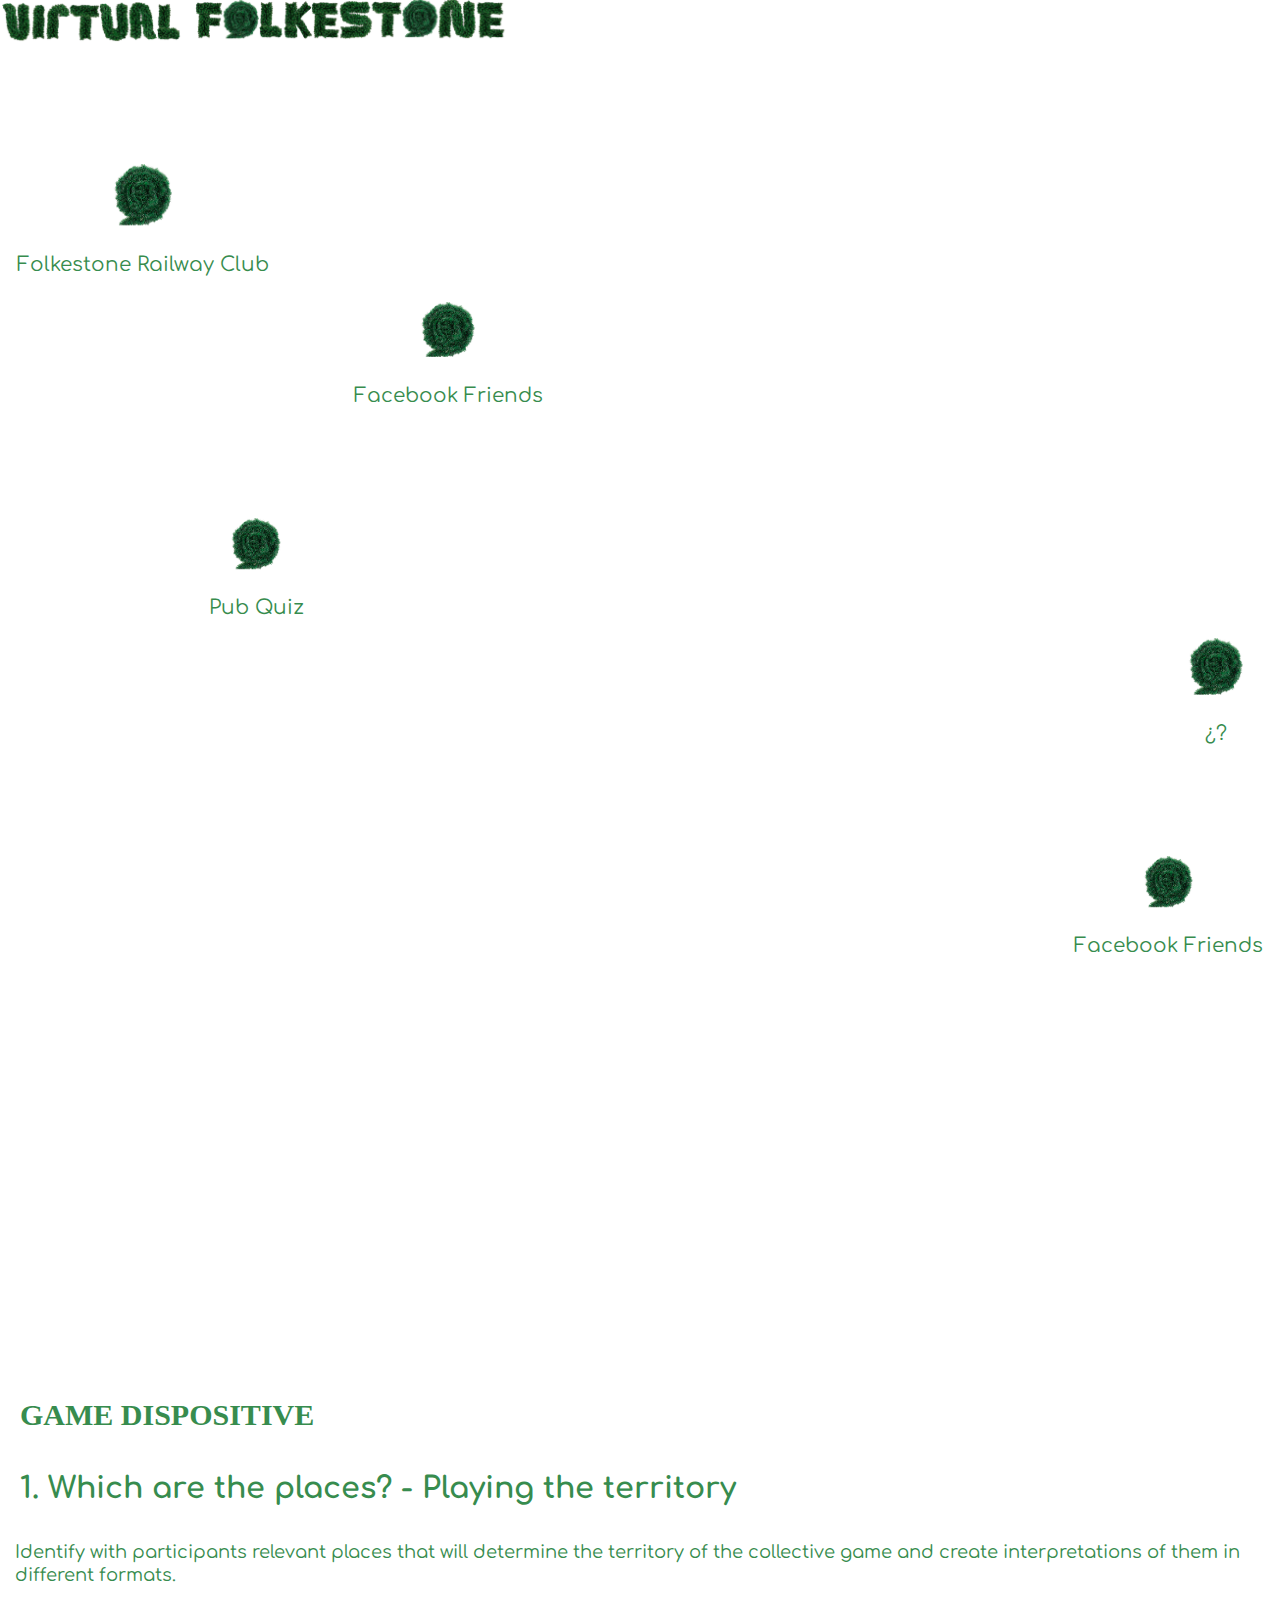
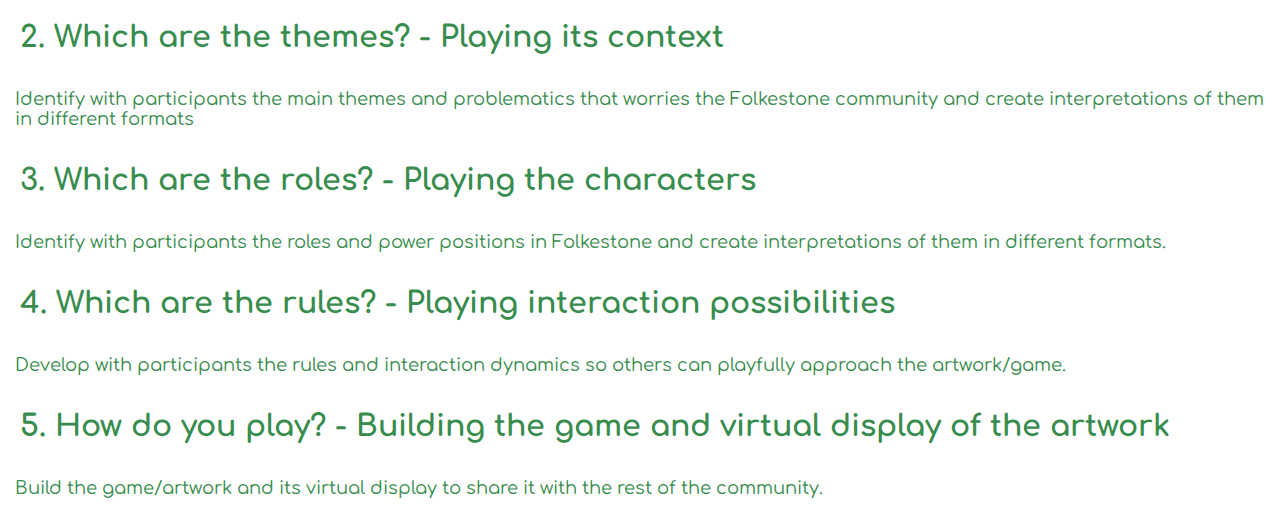
<file: index.html>
<!DOCTYPE html> 
<html lan="es" xml:lang="es">

<!-- Cabecera web -->

<head>
<meta http-equiv="Content-Type" content="text/html; charset=utf-8"/>


<img src=images/title1.png style="max-width:40%;width:auto;height:auto;">

<!-- CSS -->
<link rel="stylesheet" type="text/css" href="style.css"/>

<!-- JQUERY -->
<script src="http://ajax.googleapis.com/ajax/libs/jquery/3.3.1/jquery.min.js"></script>
<script src='script.js' type="text/javascript"></script>
	
</head>

<!-- Cuerpo -->

<!-- FONT -->

<link rel="preconnect" href="https://fonts.gstatic.com">
<link href="https://fonts.googleapis.com/css2?family=Comfortaa:wght@300;400;500;700&family=Syncopate:wght@400;700&display=swap" rel="stylesheet">

<body color:#378c4e;"></body>
<body leftmargin=”10px” topmargin=”10px” rightmargin=”10px” bottommargin=”10px”></body>

<!-- Mapa Virtual / Botones -->

<!-- Railway Club -->
<table align="left"> 
<tr align="center"> 
<br></br>
<br></br>
<br></br>
<td align="center"> 
<!-- ?? -->
 <a href="https://hubs.mozilla.com/QseHZFq/folkestone-railway-club" target="_self">
<img src=images/dot.png style="max-width:28%;width:auto;height:auto;align:center"></a>
</td>
</tr>
<tr> 
<td> 
<p align="center">Folkestone Railway Club </p>
</td>
</tr>

</table>


<br></br>
<!-- Otros 1 -->
<table specify width="70%"> 
<tr align="center"> 
<br></br>
<br></br>
<td align="center"> 
<!-- Facebook Friends -->
 <a href="pages/page2.html" target="_self">
<img src=images/dot.png style="max-width:8%;width:auto;height:auto;align:center"></a>
</td>
</tr> 
<tr> 
<td> 
<p align="center">Facebook Friends </p>
</td> 
</tr>
</table>

<!-- Pub Quiz -->
<table specify width="40%"> 
<tr align="center"> 
<br></br>
<br></br>
<td align="center"> 
<!-- ?? -->
 <a href="pages/page3.html" target="_self">
<img src=images/dot.png style="max-width:13%;width:auto;height:auto;align:center"></a>
</td>
</tr> 
<tr> 
<td> 
<p align="center">Pub Quiz </p>
</td> 
</tr>
</table>

<!-- Otros 2 -->
<table specify width="190%"> 
<tr align="center"> 
<td align="center"> 
<!-- ?? -->
 <a href="pages/page4.html" target="_self">
<img src=images/dot.png style="max-width:3%;width:auto;height:auto;align:center"></a>
</td>
</tr> 
<tr> 
<td> 
<p align="center">¿? </p>
</td> 
</tr>
</table>

<!-- Facebook Friends -->
<table align="right"> 
<tr align="center"> 
<br></br>
<br></br>
<td align="center"> 
<!-- ?? -->
 <a href="pages/page1.html" target="_self">
<img src=images/dot.png style="max-width:30%;width:auto;height:auto;align:center"></a>
</td>
</tr> 
<tr> 
<td> 
<p align="center">Facebook Friends </p>
</td> 
</tr>
</table>

<!-- Ron Quiz Test -->

<div style="padding:40.94% 0 0 0;position:relative;"><iframe src="https://player.vimeo.com/video/542398903?autoplay=1&color=ffffff&title=0&byline=0&portrait=0" style="position:absolute;top:0;left:0;width:80%;height:80%;" frameborder="0" loop="0" allow="autoplay; fullscreen" allowfullscreen></iframe></div>

<H1>GAME DISPOSITIVE</H1> 
<H3>1. Which are the places? - Playing the territory</H3> 
<p><font size="4"</font>Identify with participants relevant places that will determine the territory of the collective game and create interpretations of them in different formats.</p> 
<H3>2. Which are the themes? - Playing its context</H3> 
<p><font size="4"</font>Identify with participants the main themes and problematics that worries the Folkestone community and create interpretations of them in different formats </p> 
<H3>3. Which are the roles? - Playing the characters</H3> 
<p><font size="4"</font>Identify with participants the roles and power positions in Folkestone and create interpretations of them in different formats.</p> 
<H3>4. Which are the rules? - Playing interaction possibilities</H3> 
<p><font size="4"</font>Develop with participants the rules and interaction dynamics so others can playfully approach the artwork/game.</p> 
<H3>5. How do you play? - Building the game and virtual display of the artwork</H3> 
<p><font size="4"</font>Build the game/artwork and its virtual display to share it with the rest of the community.</p> 


</body>
</html>
</file>
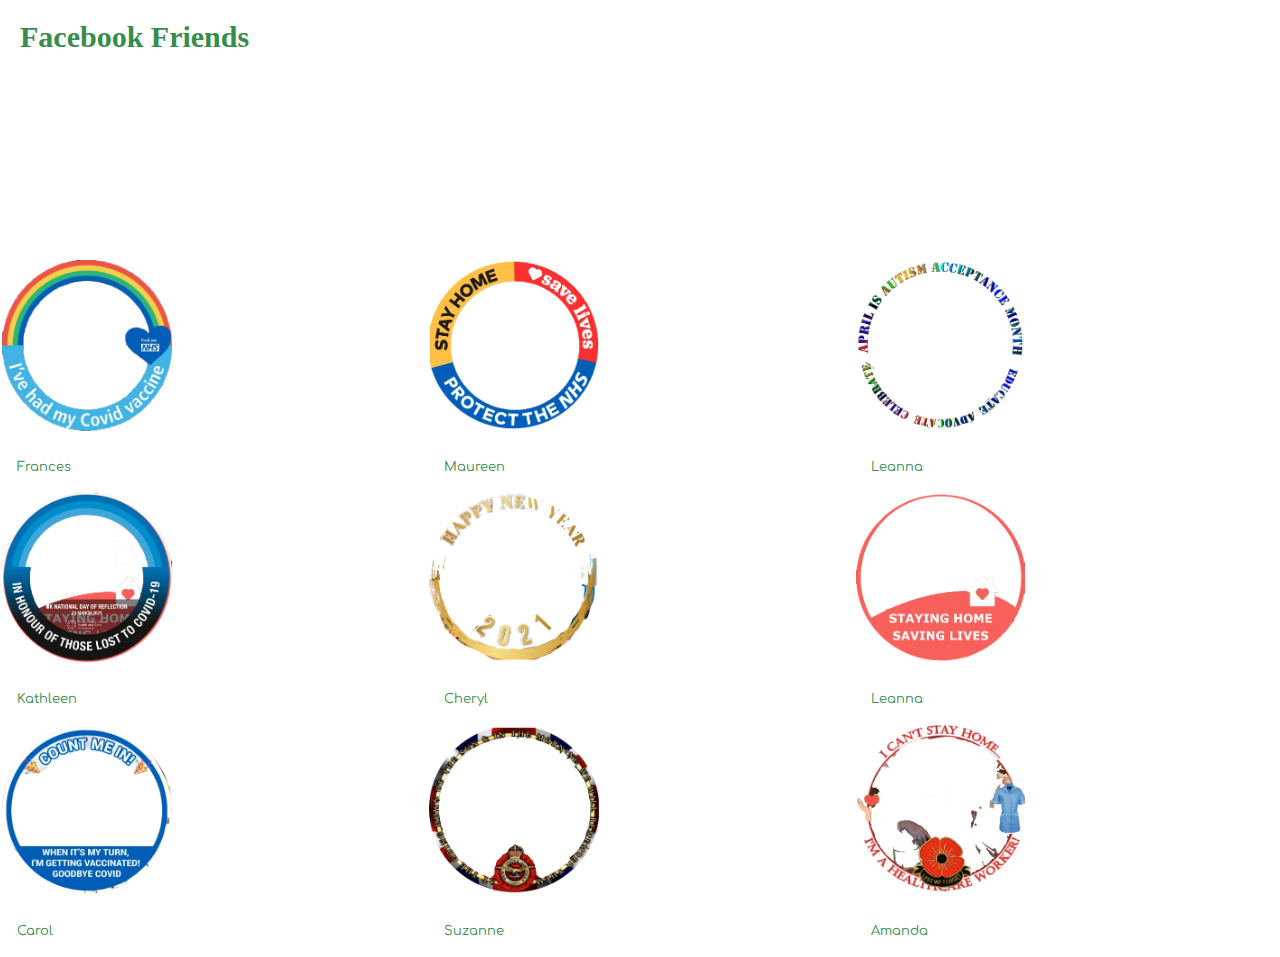
<file: pages/page1.html>
<!DOCTYPE html> 
<html lan="es" xml:lang="es">

<!-- Cabecera web -->

<head>
<meta http-equiv="Content-Type" content="text/html; charset=utf-8"/>


<title> facebook friends </title>

<!-- CSS -->
<link rel="stylesheet" type="text/css" href="../style.css"/>

</head>

<!-- Cuerpo -->

<!-- FONT -->

<link rel="preconnect" href="https://fonts.gstatic.com">
<link href="https://fonts.googleapis.com/css2?family=Comfortaa:wght@300;400;500;700&family=Syncopate:wght@400;700&display=swap" rel="stylesheet">

<body color:#378c4e;"></body>
<body leftmargin=”10px” topmargin=”10px” rightmargin=”10px” bottommargin=”10px”></body>

<!-- FILA INICIO -->

<h1 align="left">  Facebook Friends </h1>
                 
<!-- CORONAS -->

<!-- FILA 1 -->

<table> 
<tr> 
<td> 
<img src=../images/1.png style="max-width:40%;width:auto;height:auto;">
</td>

<td> 
<img src=../images/2.png style="max-width:40%;width:auto;height:auto;">
</td>


<td> 
<img src=../images/3.png style="max-width:40%;width:auto;height:auto;">
</td>

<tr> 
<td> 
<p> <font size="2"</font> Frances </p>
</td>

<td> 
<p> <font size="2"</font> Maureen </p>
</td>

<td> 
<p> <font size="2"</font> Leanna</p>
</td>

<br></br>
<br></br>
<!-- FILA 2 -->
<tr> 
<td> 
<img src=../images/4.png style="max-width:40%;width:auto;height:auto;">
</td>
<td> 
<img src=../images/5.png style="max-width:40%;width:auto;height:auto;">
</td>
<td> 
<img src=../images/6.png style="max-width:40%;width:auto;height:auto;">
</td>

<tr>
<td> 
<p> <font size="2"</font> Kathleen</p>
</td>
<td> 
<p> <font size="2"</font> Cheryl</p>
</td>
<td> 
<p> <font size="2"</font> Leanna </p>
</td>
<br></br>
<br></br>
<!-- FILA 3 -->
<tr>
<td> 
<img src=../images/7.png style="max-width:40%;width:auto;height:auto;">
</td>
<td> 
<img src=../images/8.png style="max-width:40%;width:auto;height:auto;">
</td>
<td> 
<img src=../images/9.png style="max-width:40%;width:auto;height:auto;">
</td>

<tr>
<td>
<p> <font size="2"</font> Carol </p>
</td>

<td>
<p> <font size="2"</font> Suzanne </p>
</td>

<td>
<p> <font size="2"</font> Amanda </p>
</td>
</tr>

</table>

</body>
</html>
</file>
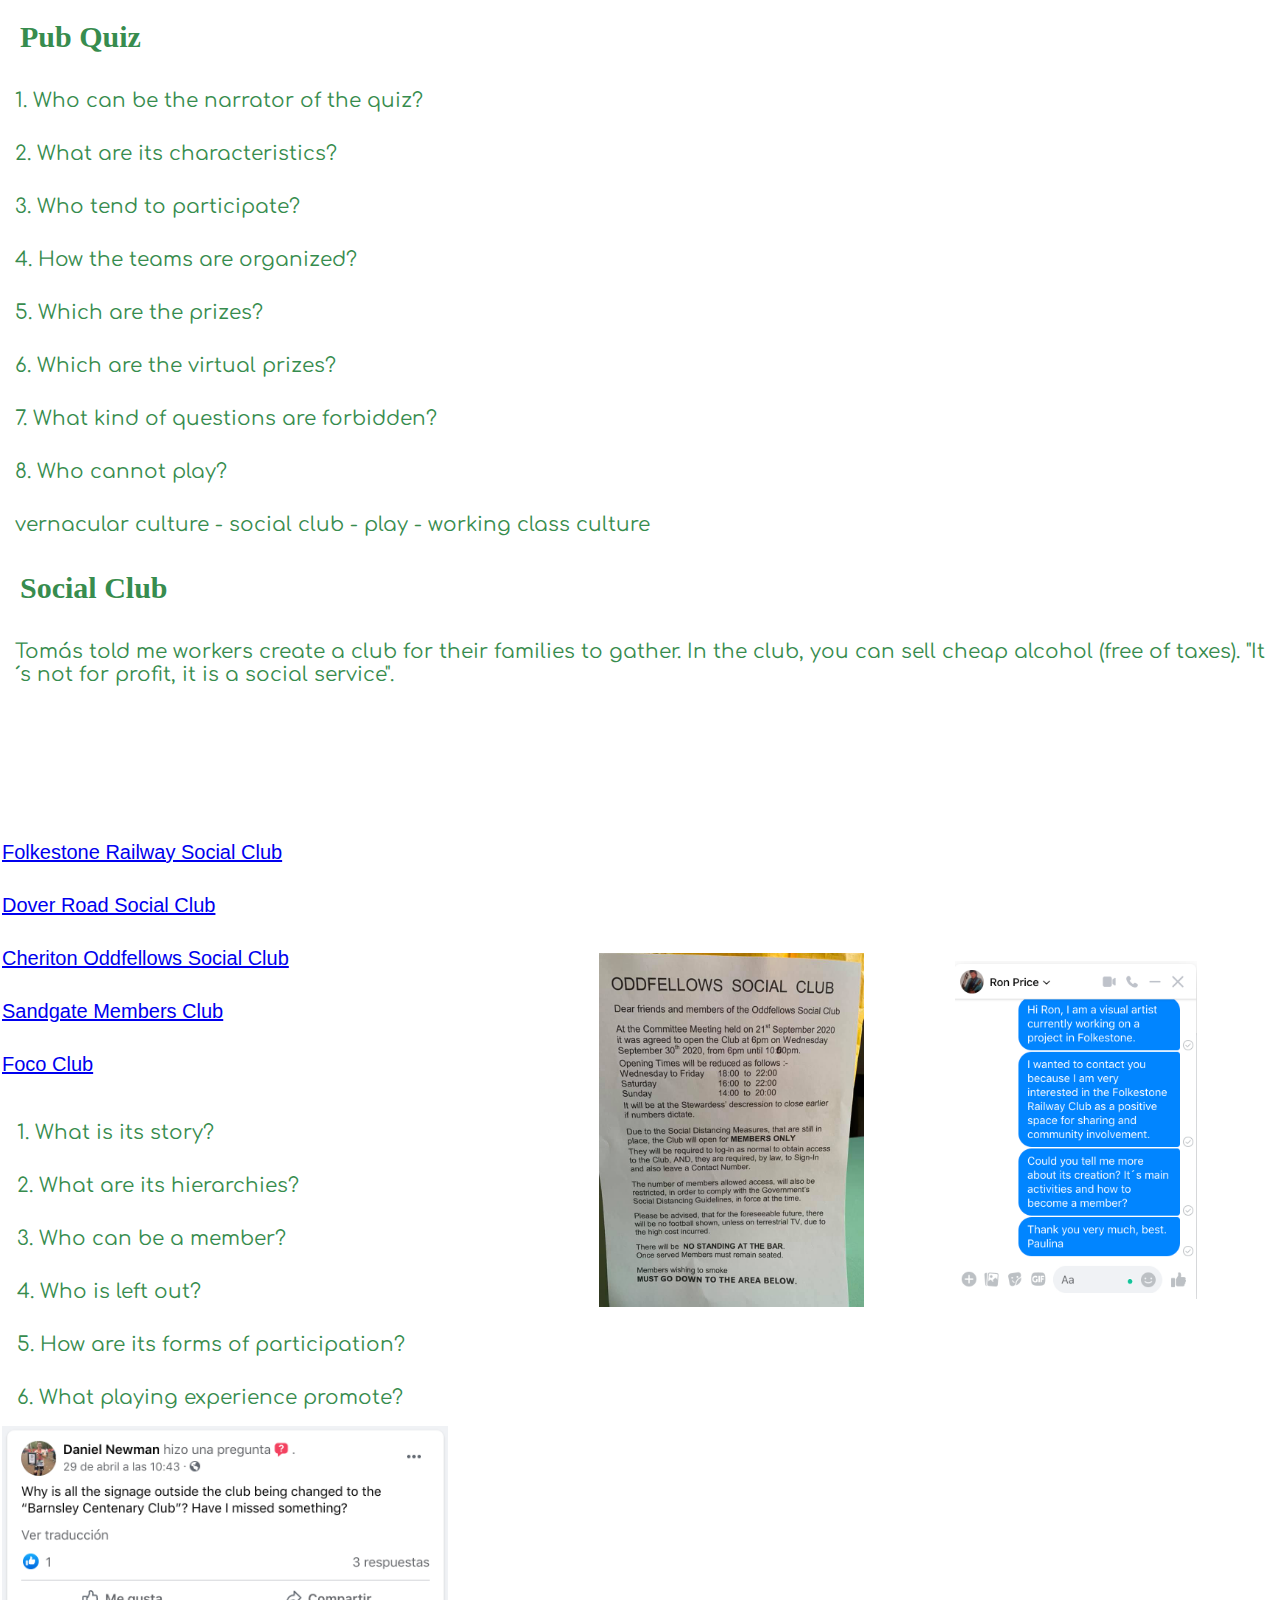
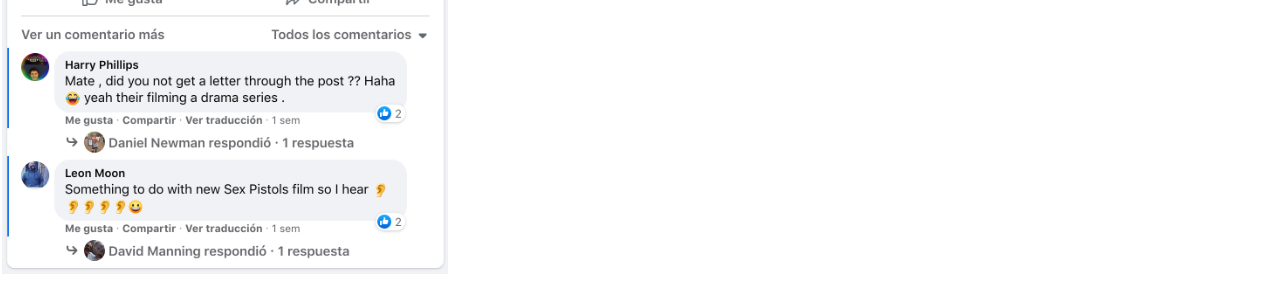
<file: pages/page3.html>
<!DOCTYPE html> 
<html lan="es" xml:lang="es">

<!-- Cabecera web -->

<head>
<meta http-equiv="Content-Type" content="text/html; charset=utf-8"/>


<title> Pub Quiz </title>

<!-- CSS -->
<link rel="stylesheet" type="text/css" href="../style.css"/>

</head>

<!-- Cuerpo -->

<!-- FONT -->

<link rel="preconnect" href="https://fonts.gstatic.com">
<link href="https://fonts.googleapis.com/css2?family=Comfortaa:wght@300;400;500;700&family=Syncopate:wght@400;700&display=swap" rel="stylesheet">

<body color:#378c4e;"></body>
<body leftmargin=”10px” topmargin=”10px” rightmargin=”10px” bottommargin=”10px”></body>

<!-- FILA INICIO -->

<h1 align="left">  Pub Quiz </h1>
                 
<p> 1. Who can be the narrator of the quiz?</p>
<p> 2. What are its characteristics?</p>
<p> 3. Who tend to participate?</p>
<p> 4. How the teams are organized?</p>
<p> 5. Which are the prizes?</p>
<p> 6. Which are the virtual prizes?</p>
<p> 7. What kind of questions are forbidden?</p>
<p> 8. Who cannot play?</p>


<p> vernacular culture - social club - play - working class culture </p>

<h1> Social Club  </h1>
<p> Tomás told me workers create a club for their families to gather. In the club, you can sell cheap alcohol (free of taxes). "It´s not for profit, it is a social service". </p>
<br></br>

<table> 
<tr align="left"> 
<td> 
 <a href="https://www.facebook.com/groups/227872973906034"" <p> Folkestone Railway Social Club </p> </a>

 <a href="https://www.facebook.com/DoverRoadSocialClub"" <p> Dover Road Social Club </p> </a> 

 <a href="https://www.facebook.com/profile.php?id=100050330210224" <p> Cheriton Oddfellows Social Club </p> </a>

 <a href="https://www.facebook.com/SandgateMC/photos" <p> Sandgate Members Club </p> </a> 

 <a href="https://www.facebook.com/foco.club.96/photos" <p> Foco Club </p> </a> 



<p> 1. What is its story? </p>
<p> 2. What are its hierarchies? </p>
<p> 3. Who can be a member? </p>
<p> 4. Who is left out? </p>
<p> 5. How are its forms of participation? </p>
<p> 6. What playing experience promote? </p>

</td> 
<td align="left"> 
<img src=../images/21.jpeg style="max-width:75%;width:auto;height:auto;">
</td>

<td align="left"> 
<img src=../images/22.png style="max-width:75%;width:auto;height:auto;">
</td>


</tr>
<br></br>
<br></br>
<tr>
<td> 
<img src=../images/23.png style="max-width:75%;width:auto;height:auto;">
</td>
</tr> 
</table> 

</body></body>



</body>
</html>
</file>
<file: style.css>
html 

/* DISEÑO FUENTES & COLOR */
{
font-size: 20px;
font-family: 'Comfortaa', cursive;
font-family: 'Syncopate', sans-serif;
}

h1 {
  font-family: 'Syncopate', cursive;
Font-size: 30px;
Padding: 20px;
}

h2 {
  font-family: 'Comfortaa', cursive; 
Font-size: 30px;
Padding: 10px;
}

h3 {
  font-family: 'Comfortaa', sans-serif;
Font-size: 30px;
Padding: 20px;
}

  body { background-color: white; color:#378c4e }

p {
  font-family: 'Comfortaa', sans-serif;
  Padding: 15px;
}

/* TEXTO RECTANGULAR */

#posicionrect{
    position: absolute;
    font-size: 40px;
}

#cap2{
    position: relative;
    top: 500px;
}

#cap3{
    position: relative;
    top: 700px;
}

.rotar1 
    { 
      -webkit-transform: rotate(0deg); 
      -moz-transform: rotate(0deg); 
      -ms-transform: rotate(0deg); 
      -o-transform: rotate(0deg); 
      transform: rotate(0deg); 
      
      -webkit-transform-origin: 50% 50%; 
      -moz-transform-origin: 50% 50%; 
      -ms-transform-origin: 50% 50%; 
      -o-transform-origin: 50% 50%; 
      transform-origin: 50% 50%; 
      
      font-size: 40%; 
      width: 40%; 
      position: relative; 
      top: 50px;
      left: 350px;
    }
    
.rotar2 
    { 
    left: 200px;
      -webkit-transform: rotate(2deg); 
      -moz-transform: rotate(2deg); 
      -ms-transform: rotate(2deg); 
      -o-transform: rotate(2deg); 
      transform: rotate(2deg); 
      
      -webkit-transform-origin: 50% 50%; 
      -moz-transform-origin: 50% 50%; 
      -ms-transform-origin: 50% 50%; 
      -o-transform-origin: 50% 50%; 
      transform-origin: 50% 50%; 
      
      font-size: 40%; 
      width: 60%; 
      position: relative; 
      top: 70px; 
      left: 480px;
    } 
    
.rotar3 
    { 
    left: 1px;
      -webkit-transform: rotate(-90deg); 
      -moz-transform: rotate(-90deg); 
      -ms-transform: rotate(-90deg); 
      -o-transform: rotate(-90deg); 
      transform: rotate(-90deg); 
      
      -webkit-transform-origin: 50% 50%; 
      -moz-transform-origin: 50% 50%; 
      -ms-transform-origin: 50% 50%; 
      -o-transform-origin: 50% 50%; 
      transform-origin: 50% 50%; 
      
      font-size: 40%; 
      width: 100%; 
      position: relative; 
      top:60px;
      left:-90px;
    }
    
.rotar4 
    { 
      -webkit-transform: rotate(-80deg); 
      -moz-transform: rotate(-80deg); 
      -ms-transform: rotate(-80deg); 
      -o-transform: rotate(-80deg); 
      transform: rotate(-80deg); 
      
      -webkit-transform-origin: 50% 50%; 
      -moz-transform-origin: 50% 50%; 
      -ms-transform-origin: 50% 50%; 
      -o-transform-origin: 50% 50%; 
      transform-origin: 50% 50%; 
      
      font-size: 40%;  
      position: relative; 
      top: 110px;
      left: -130px;
    }
    
.rotar5 
    { 
      -webkit-transform: rotate(-4deg); 
      -moz-transform: rotate(-4deg); 
      -ms-transform: rotate(-4deg); 
      -o-transform: rotate(-4deg); 
      transform: rotate(-4deg); 
      
      -webkit-transform-origin: 50% 50%; 
      -moz-transform-origin: 50% 50%; 
      -ms-transform-origin: 50% 50%; 
      -o-transform-origin: 50% 50%; 
      transform-origin: 50% 50%; 
      
      font-size: 40%;  
      position: relative; 
      top: 430px;
      left: 170px;
    }
    
    .rotar6 
    { 
      -webkit-transform: rotate(-1deg); 
      -moz-transform: rotate(-1deg); 
      -ms-transform: rotate(-1deg); 
      -o-transform: rotate(-1deg); 
      transform: rotate(-1deg); 
      
      -webkit-transform-origin: 50% 50%; 
      -moz-transform-origin: 50% 50%; 
      -ms-transform-origin: 50% 50%; 
      -o-transform-origin: 50% 50%; 
      transform-origin: 50% 50%; 
      
      font-size: 40%;  
      position: relative; 
      top: 5px;
      left: 150px;
    }
/* SLIDE SHOW */
* {
margin: 0;
padding: 0;
list-style-type:none;
}

.thumb {
	height:140px;
	width:210px;
	top:136px;
	left:12px;
	position:relative;
	background-size:contain;
	box-shadow:-12px 0 0 12px #000;
}
.thumb:last-of-type {
  box-shadow:0 0 0 12px #000;
}
.thumb:after {
  content:attr(title);
  font:normal normal 20pt 'impact';
  position:relative;
}
.thumb:hover {
	-webkit-filter: grayscale(80%);
	-moz-filter: grayscale(80%);
	-ms-filter: grayscale(80%);
	-o-filter: grayscale(80%);
	filter: grayscale(80%);
	filter: url(grayscale.svg#greyscale);
	filter: gray;
}
@-webkit-keyframes TMNT {
	0%  { left: 0px; }
	100% { left: -1200px; }
}
a.prev,a.next {
	height:91px;
	position:absolute;
	width:43px;
	top:50%;
	margin-top:-30px;
	opacity:0.6;
	text-indent:-99999px;
	cursor:pointer;
	-webkit-transition:opacity 200ms ease-out;
}
a.prev:hover,a.next:hover {
	opacity:1;
}
.prev {
	left:0;
	background: #000 url('https://lh4.googleusercontent.com/-JN1IZLtuToI/UUoZnMG3C_I/AAAAAAAAAE8/SEbJ9nqXGnY/s226/sprite.png') no-repeat -200px 25px;
}
.next {
	right:0;
	background: #000 url('https://lh4.googleusercontent.com/-JN1IZLtuToI/UUoZnMG3C_I/AAAAAAAAAE8/SEbJ9nqXGnY/s226/sprite.png') no-repeat -167px 25px;
}
.slider {
	height:100vh;
	position: relative;
}
.slide {
	position:absolute;
	height:100%;
	width:100%;
}
.slider .slide:target {
	z-index: 100;
}
img {
	max-width:60%;
	width:100%;
	position:relative;
	left:0;
}
img.center {
    display: block;
    margin: 0 auto;
}



/* BACKGROUND VIDEO */
.vimeo-wrapper {
   position: fixed;
   top: 0;
   left: 0;
   width: 100%;
   height: 100%;
   z-index: -1;
   pointer-events: none;
   overflow: hidden;
}
.vimeo-wrapper iframe {
   width: 100vw;
   height: 56.25vw; /* Given a 16:9 aspect ratio, 9/16*100 = 56.25 */
   min-height: 100vh;
   min-width: 177.77vh; /* Given a 16:9 aspect ratio, 16/9*100 = 177.77 */
   position: absolute;
   top: 50%;
   left: 50%;
   transform: translate(-50%, -50%);
}

/* CANVAS PARA DIBUJAR */
canvas {
        width: 100%;
        height: 100%;
        background-color: #FFFFFF;
        opacity:0.3;
    } 
 
{box-sizing: border-box;}

/* TEXTO GIRA */
/* El espiral parte desde el centro */
#container { margin: 0%; }

#circle1 { position: relative; width: 100%; padding-bottom: 100%; overflow: hidden; }

#circle1 text { font-family: 'Helvetica Neue', Arial; font-size: 15px; font-weight: bold; }

#circle1 svg { position: absolute; left: 0; top: 0; width: 100%; height: 540px;

  -webkit-animation-name: rotate;
     -moz-animation-name: rotate;
      -ms-animation-name: rotate;
       -o-animation-name: rotate;
          animation-name: rotate;
  -webkit-animation-duration: 6s;
     -moz-animation-duration: 6s;
      -ms-animation-duration: 6s;
       -o-animation-duration: 6s;
          animation-duration: 6s;
  -webkit-animation-iteration-count: infinite;
     -moz-animation-iteration-count: infinite;
      -ms-animation-iteration-count: infinite;
       -o-animation-iteration-count: infinite;
          animation-iteration-count: infinite;
  -webkit-animation-timing-function: linear;
     -moz-animation-timing-function: linear;
      -ms-animation-timing-function: linear;
       -o-animation-timing-function: linear;
          animation-timing-function: linear;

}

@-webkit-keyframes rotate {
    from { -webkit-transform: rotate(360deg); }
    to { -webkit-transform: rotate(0); }
}
@-moz-keyframes rotate {
    from { -moz-transform: rotate(360deg); }
    to { -moz-transform: rotate(0); }
}
@-ms-keyframes rotate {
    from { -ms-transform: rotate(360deg); }
    to { -ms-transform: rotate(0); }
}
@-o-keyframes rotate {
    from { -o-transform: rotate(360deg); }
    to { -o-transform: rotate(0); }
}
@keyframes rotate {
    from { transform: rotate(360deg); }
    to { transform: rotate(0); }
}

/* Se abre constantemente, ampliando la circunferencia. */

#container { margin: 0%; }

#circle2 { position: relative; width: 100%; padding-bottom: 100%; overflow: hidden; }

#circle2 text { font-family: 'Helvetica Neue', Arial; font-size: 10px; font-weight: bold; }

#circle2 svg { position: absolute; left: 0; top: 0; width: 100%; height: 1000px;

  -webkit-animation-name: rotate;
     -moz-animation-name: rotate;
      -ms-animation-name: rotate;
       -o-animation-name: rotate;
          animation-name: rotate;
  -webkit-animation-duration: 10s;
     -moz-animation-duration: 10s;
      -ms-animation-duration: 10s;
       -o-animation-duration: 10s;
          animation-duration: 10s;
  -webkit-animation-iteration-count: infinite;
     -moz-animation-iteration-count: infinite;
      -ms-animation-iteration-count: infinite;
       -o-animation-iteration-count: infinite;
          animation-iteration-count: infinite;
  -webkit-animation-timing-function: linear;
     -moz-animation-timing-function: linear;
      -ms-animation-timing-function: linear;
       -o-animation-timing-function: linear;
          animation-timing-function: linear;

}

@-webkit-keyframes rotate {
    from { -webkit-transform: rotate(360deg); }
    to { -webkit-transform: rotate(0); }
}
@-moz-keyframes rotate {
    from { -moz-transform: rotate(360deg); }
    to { -moz-transform: rotate(0); }
}
@-ms-keyframes rotate {
    from { -ms-transform: rotate(360deg); }
    to { -ms-transform: rotate(0); }
}
@-o-keyframes rotate {
    from { -o-transform: rotate(360deg); }
    to { -o-transform: rotate(0); }
}
@keyframes rotate {
    from { transform: rotate(360deg); }
    to { transform: rotate(0); }
}

/* Si choca con algo, esta expansión se confunde */
#container { margin: 0%; }

#circle3 { position: relative; width: 100%; padding-bottom: 100%; overflow: hidden; }

#circle3 text { font-family: 'Helvetica Neue', Arial; font-size: 6.5px; font-weight: bold; }

#circle3 svg { position: absolute; left: 0; top: 0; width: 100%; height: 1900px;

  -webkit-animation-name: rotate;
     -moz-animation-name: rotate;
      -ms-animation-name: rotate;
       -o-animation-name: rotate;
          animation-name: rotate;
  -webkit-animation-duration: 15s;
     -moz-animation-duration: 15s;
      -ms-animation-duration: 15s;
       -o-animation-duration: 15s;
          animation-duration: 15s;
  -webkit-animation-iteration-count: infinite;
     -moz-animation-iteration-count: infinite;
      -ms-animation-iteration-count: infinite;
       -o-animation-iteration-count: infinite;
          animation-iteration-count: infinite;
  -webkit-animation-timing-function: linear;
     -moz-animation-timing-function: linear;
      -ms-animation-timing-function: linear;
       -o-animation-timing-function: linear;
          animation-timing-function: linear;

}

@-webkit-keyframes rotate {
    from { -webkit-transform: rotate(360deg); }
    to { -webkit-transform: rotate(0); }
}
@-moz-keyframes rotate {
    from { -moz-transform: rotate(360deg); }
    to { -moz-transform: rotate(0); }
}
@-ms-keyframes rotate {
    from { -ms-transform: rotate(360deg); }
    to { -ms-transform: rotate(0); }
}
@-o-keyframes rotate {
    from { -o-transform: rotate(360deg); }
    to { -o-transform: rotate(0); }
}
@keyframes rotate {
    from { transform: rotate(360deg); }
    to { transform: rotate(0); }
}

/* BOTÓN MENÚ */
<style>

	a.demo_img {
		display: block;
		width:300px;
		position:relative;
		line-height:25px;
	}
	
	a.demo_img>div {
		position:absolute;
		padding:0;
		margin:0;
		left: 155px; /* change this value to one that works best for you */
		top: -18px; /* change this value to one that works best for you */
		background: transparent url(/generator/show-clickable-imge-link-on-hover_files/arrow-down-grey.png) left 23px no-repeat;
		
		opacity:0;
		height: 0;
		overflow: hidden;
		
		/* Enable transitions */
		/*-webkit-transition: all .3s ease .15s;
		-moz-transition: all .3s ease .15s;
		-o-transition: all .3s ease .15s;
		-ms-transition: all .3s ease .15s;
		transition: all .3s ease .15s;*/
	}
	
	a.demo_img>div img {
		padding:8px;
		margin-left:4px;
		border:1px solid #BCBDC0;
		background-color:#BCBDC0;
		-webkit-border-radius: 5px;
	   	   -moz-border-radius: 5px;
		    	border-radius: 5px;
		
		-webkit-box-sizing:border-box; 
		   -moz-box-sizing:border-box; 
				box-sizing:border-box;
	}
	a.demo_img:hover>div {
		
		opacity:1;
		height: 200px;
		padding: 8px;   
		
		z-index:1;
	}
	
</style>


/* IMAGEN VOLADORA */

.flier {
	pointer-events: none;
}

.flier > * {
/* Adjust animation duration to change the element’s speed */
        animation: fly 50s linear infinite;
        pointer-events: none !important;
	top: 0;
	left: 0;
	transform: translateX(-120%) translateY(-120%) rotateZ(0);
	position: fixed;
	animation-delay: 1s;
	z-index: 999999;
}

 /* Keyframe values control where the element will begin
    and end its trajectory across the screen. Each rule
    represents a path the element follows across the screen. */


@keyframes fly {

	98.001%, 0% {
                display: block;
		transform: translateX(-200%) translateY(100vh) rotateZ(0deg)
	}

	15% {
		transform: translateX(100vw) translateY(-100%) rotateZ(180deg)
	}

	15.001%, 18% {
		transform: translateX(100vw) translateY(-30%) rotateZ(0deg)
	}

	40% {
		transform: translateX(-200%) translateY(3vh) rotateZ(-180deg)
	}

	40.001%, 43% {
		transform: translateX(-200%) translateY(-100%) rotateZ(-180deg)
	}

	65% {
		transform: translateX(100vw) translateY(50vh) rotateZ(0deg)
	}

	65.001%, 68% {
		transform: translateX(20vw) translateY(-200%) rotateZ(180deg)
	}

	95% {
		transform: translateX(10vw) translateY(100vh) rotateZ(0deg)
	}
}


/* IMAGEN DE FONDO */
.background-image {
 height: 1200px;
 width: 100%;
 text-align: center;
 background-image: url(./path_to_img);
 background-size: cover;
 background-attachment: fixed;
 background-repeat: no-repeat;
 background-position: center; 
}

.word {
      color: red;
}
.word:hover, .word.selected {
       color: blue;
       cursor: pointer;
}
</file>
